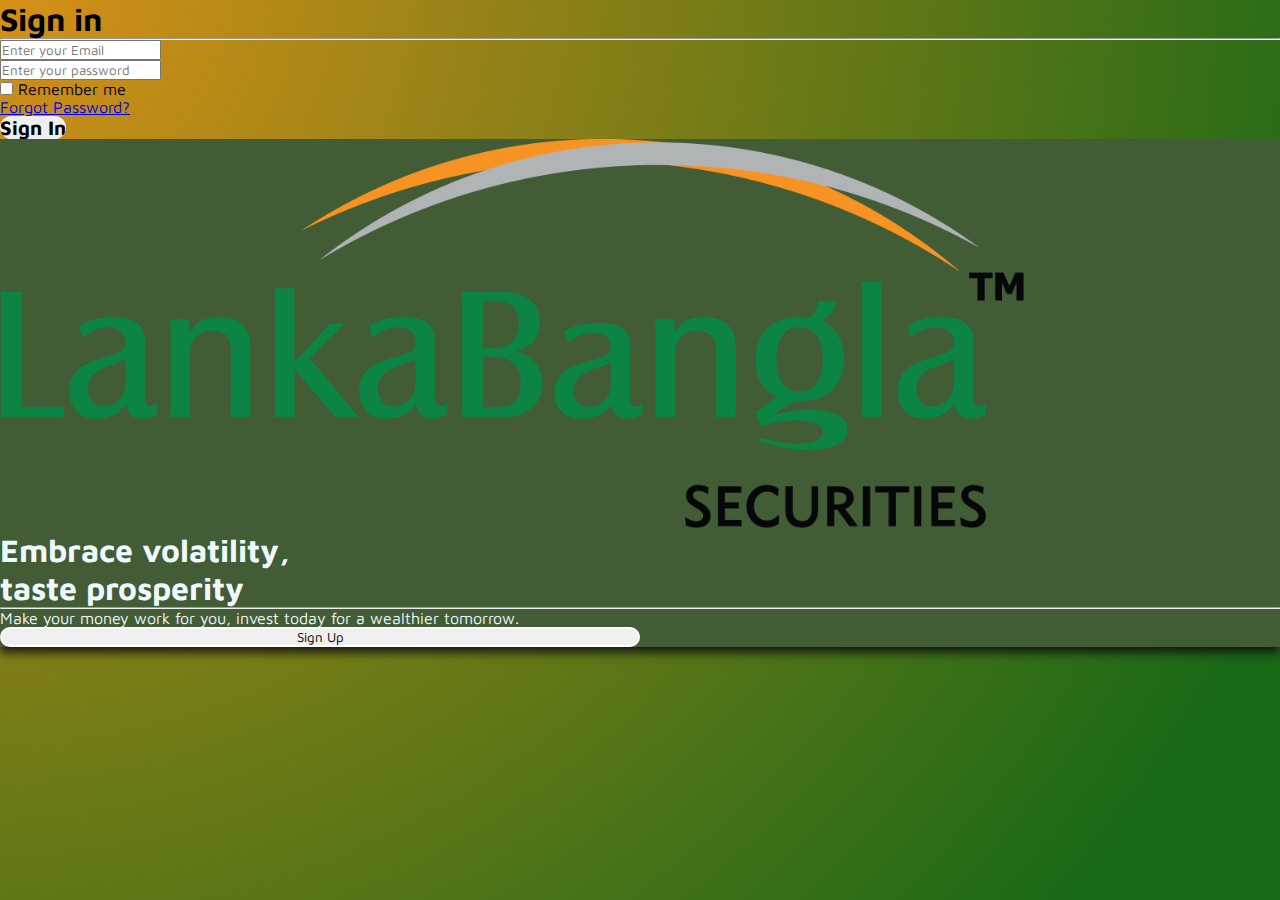
<file: index.html>
<!DOCTYPE html>
<html lang="en">

<head>
    <meta charset="UTF-8">
    <meta name="viewport" content="width=device-width, initial-scale=1.0">
    <title>Lankabangla</title>
    <link href="https://cdn.jsdelivr.net/npm/bootstrap@5.0.2/dist/css/bootstrap.min.css" rel="stylesheet"
        integrity="sha384-EVSTQN3/azprG1Anm3QDgpJLIm9Nao0Yz1ztcQTwFspd3yD65VohhpuuCOmLASjC" crossorigin="anonymous">
    <link rel="stylesheet" href="https://cdnjs.cloudflare.com/ajax/libs/font-awesome/6.4.0/css/all.min.css"
        integrity="sha512-iecdLmaskl7CVkqkXNQ/ZH/XLlvWZOJyj7Yy7tcenmpD1ypASozpmT/E0iPtmFIB46ZmdtAc9eNBvH0H/ZpiBw=="
        crossorigin="anonymous" referrerpolicy="no-referrer" />
    <link rel="stylesheet" href="assets/css/style.css">
</head>

<body>

    <div class="container">

        <!--Login-->

        <div class="row justify-content-center wrapper p-4" id="login-box">
            <div class="col-lg-10 my-auto">
                <div class="card-group myShadow">
                    <div class="card justify-content-center rounded-start p-4" style="flex-grow: 1.4;">
                        <h1 class="text-center fw-bold text-success">Sign in</h1>
                        <hr class="my-3">

                        <form action="#" method="post" class="px-3" id="login-form">

                            <div id="loginAlert"></div>

                            <div class="input-group input-group-lg form-group py-2">
                                <div class="input-group-lg">
                                    <div class="input-group-text rounded-0 p-3">
                                        <i class="fa-solid fa-envelope"></i>
                                    </div>
                                </div>
                                <input type="email" name="email" id="email" class="form-control rounded-0"
                                    placeholder="Enter your Email" required>
                            </div>

                            <div class="input-group input-group-lg form-group py-2">
                                <div class="input-group-lg">
                                    <div class="input-group-text rounded-0 p-3">
                                        <i class="fa-solid fa-key"></i>
                                    </div>
                                </div>
                                <input type="password" name="password" id="password" class="form-control rounded-0"
                                    placeholder="Enter your password" required>
                            </div>

                            <div class="form-group py-2">
                                <div class="custom-control custom-checkbox float-start">
                                    <input type="checkbox" name="rem" class="custom-control-input" id="customCheck">
                                    <label for="customCheck" class="custom-control-label"> Remember me</label>
                                </div>
                                <div class="forgot float-end">
                                    <a href="#" id="forgot-link">Forgot Password?</a>
                                </div>
                                <div class="clearfix"></div>
                            </div>

                            <div class="form-group">
                                <input type="submit" value="Sign In" id="login-btn"
                                    class="btn btn-success btn-lg col-12 myBtn">
                            </div>

                        </form>
                    </div>

                    <div class="card justify-content-center rounded-end myColor p-4">
                        <img class="img-fluid p-3 ms-5" src="assets/imgs/Logo.png" alt="">
                        <h1 class="text-center fw-bold">Embrace volatility,<br>taste prosperity</h1>
                        <hr class="my-3 bg-light myHr">
                        <p class="text-center fw-bolder text-light lead">Make your money work for you, invest today for
                            a wealthier tomorrow.</p>
                        <button class="btn btn-outline-light btn-lg align-self-center fw-bolder myLinkBtn"
                            id="register-link">Sign Up</button>
                    </div>

                </div>
            </div>
        </div>
        <!--//login-->

        <!--Signup-->

        <div class="row justify-content-center wrapper p-4" id="register-box" style="display: none;">
            <div class="col-lg-10 my-auto">
                <div class="card-group myShadow">

                    <div class="card justify-content-center rounded-end myColor p-4">
                        <img class="img-fluid p-3 ms-5" src="assets/imgs/Logo.png" alt="">
                        <h2 class="text-center fw-bold">Don't wait for the opportunity,<br>create it on the stock
                            exchange.</h2>
                        <hr class="my-3 bg-light myHr">
                        <p class="text-center fw-bolder text-light lead">To keep connect with us</p>
                        <button class="btn btn-outline-light btn-lg align-self-center fw-bolder myLinkBtn"
                            id="login-link">Sign IN</button>
                    </div>

                    <div class="card justify-content-center rounded-start p-4" style="flex-grow: 1.4;">
                        <h1 class="text-center fw-bold text-success">Create Account</h1>
                        <hr class="my-3">

                        <form action="action.php" method="post" class="px-3" id="register-form">

                            <div id="regAlert"></div>

                            <div class="input-group input-group-lg form-group py-2">
                                <div class="input-group-lg">
                                    <div class="input-group-text rounded-0 p-3">
                                        <i class="fa-solid fa-user"></i>
                                    </div>
                                </div>
                                <input type="text" name="name" id="name" class="form-control rounded-0"
                                    placeholder="Enter your full name" required>
                            </div>

                            <div class="input-group input-group-lg form-group py-2">
                                <div class="input-group-lg">
                                    <div class="input-group-text rounded-0 p-3">
                                        <i class="fa-solid fa-envelope"></i>
                                    </div>
                                </div>
                                <input type="email" name="email" id="remail" class="form-control rounded-0"
                                    placeholder="Enter your Email" required>
                            </div>

                            <div class="input-group input-group-lg form-group py-2">
                                <div class="input-group-lg">
                                    <div class="input-group-text rounded-0 p-3">
                                        <i class="fa-solid fa-key"></i>
                                    </div>
                                </div>
                                <input type="password" name="password" id="rpassword" class="form-control rounded-0"
                                    placeholder="Enter your password" required minlength="8">
                            </div>

                            <div class="input-group input-group-lg form-group py-2">
                                <div class="input-group-lg">
                                    <div class="input-group-text rounded-0 p-3">
                                        <i class="fa-solid fa-key"></i>
                                    </div>
                                </div>
                                <input type="password" name="password" id="cpassword" class="form-control rounded-0"
                                    placeholder="Confirm your password" required minlength="8">
                            </div>

                            <div class="form-group">
                                <div class="text-danger font-weight-bold" id="passError"></div>
                            </div>

                            <div class="form-group">
                                <input type="submit" value="Sign Up" id="register-btn"
                                    class="btn btn-success btn-lg col-12 myBtn">
                            </div>

                        </form>
                    </div>
                </div>
            </div>
        </div>

        <!--//Signup-->

        <!--Forgot Password-->

        <div class="row justify-content-center wrapper p-4" id="forgot-box" style="display: none;">
            <div class="col-lg-10 my-auto">
                <div class="card-group myShadow">

                    <div class="card justify-content-center rounded-start myColor p-4">
                        <img class="img-fluid p-3 ms-5" src="assets/imgs/Logo.png" alt="">
                        <h1 class="text-center fw-bold">Reset Password</h1>
                        <hr class="my-3 bg-light myHr">
                        <button class="btn btn-outline-light btn-lg align-self-center fw-bolder myLinkBtn"
                            id="back-link">Back</button>
                    </div>

                    <div class="card justify-content-center rounded-end p-4" style="flex-grow: 1.4;">
                        <h1 class="text-center fw-bold text-success">Forgot Password?</h1>
                        <hr class="my-3">
                        <p class="lead text-center text-secondary">To reset your password,enter the registered e-mail &
                            we will send intructions on your e-mail </p>

                        <form action="#" method="post" class="px-3" id="forgot-form">

                            <div class="input-group input-group-lg form-group py-2">
                                <div class="input-group-lg">
                                    <div class="input-group-text rounded-0 p-3">
                                        <i class="fa-solid fa-envelope"></i>
                                    </div>
                                </div>
                                <input type="email" name="email" id="femail" class="form-control rounded-0"
                                    placeholder="Enter your Email" required>
                            </div>

                            <div class="form-group">
                                <input type="submit" value="Reset Password" id="forgot-btn"
                                    class="btn btn-success btn-lg col-12 myBtn">
                            </div>

                        </form>
                    </div>
                </div>
            </div>
        </div>

        <!--//Forgot Password-->

    </div>


    <script src="https://cdnjs.cloudflare.com/ajax/libs/jquery/3.7.0/jquery.min.js"
        integrity="sha512-3gJwYpMe3QewGELv8k/BX9vcqhryRdzRMxVfq6ngyWXwo03GFEzjsUm8Q7RZcHPHksttq7/GFoxjCVUjkjvPdw=="
        crossorigin="anonymous" referrerpolicy="no-referrer"></script>
    <script src="https://cdn.jsdelivr.net/npm/bootstrap@5.0.2/dist/js/bootstrap.bundle.min.js"
        integrity="sha384-MrcW6ZMFYlzcLA8Nl+NtUVF0sA7MsXsP1UyJoMp4YLEuNSfAP+JcXn/tWtIaxVXM"
        crossorigin="anonymous"></script>
    <script>
        $(document).ready(function () {

            $("#register-link").click(function () {
                $("#login-box").hide();
                $("#register-box").show();
            });

            $("#login-link").click(function(){
                $("#login-box").show();
                $("#register-box").hide();
            });

            $("#forgot-link").click(function(){
                $("#login-box").hide();
                $("#forgot-box").show();
            });

            $("#back-link").click(function(){
                $("#login-box").show();
                $("#forgot-box").hide();
            });
            
            //Register Ajax Request
            $("#register-btn").click(function(e){
                if($("#register-form")[0].checkValidity()){
                    e.preventDefault();
                    $("#register-btn").val('Please Wait....');
                    if($("#rpassword").val() != $("#cpassword").val()){
                        $("#passError").text('* Password did not matched! ');
                        $("#register-btn").val('Sign up');
                    }
                    else{
                        $("#passError").text('');
                        $.ajax({
                            url: 'assets/php/action.php',
                            method: 'post',
                            data: $("register-form").serialize()+'&action=register',
                            success:function(response){
                                $("#register-btn").val('Sign up');
                                if(response == 'register'){
                                    window.location = 'home.php';
                                }
                                else{
                                    $("#regAlert").html(response);
                                }
                            }
                        })
                        
                    }
                }
            });

            //Login Ajax Request
            $("#login-btn").click(function(e){
                if($("#login-form")[0].checkValidity()){
                    e.preventDefault();

                    $("#login-btn").val('Please Wait....');
                    $.ajax({
                            url: 'assets/php/action.php',
                            method: 'post',
                            data: $("login-form").serialize()+'&action=login',
                            success:function(response){
                                $("#login-btn").val('Sign In');
                                if(response == 'login'){
                                    window.location = 'home.php';
                                }
                                else{
                                    $("#loginAlert").html(response);
                                }
                            }
                    });   
                    
                }
            });

        });
    </script>
</body>

</html>
</file>
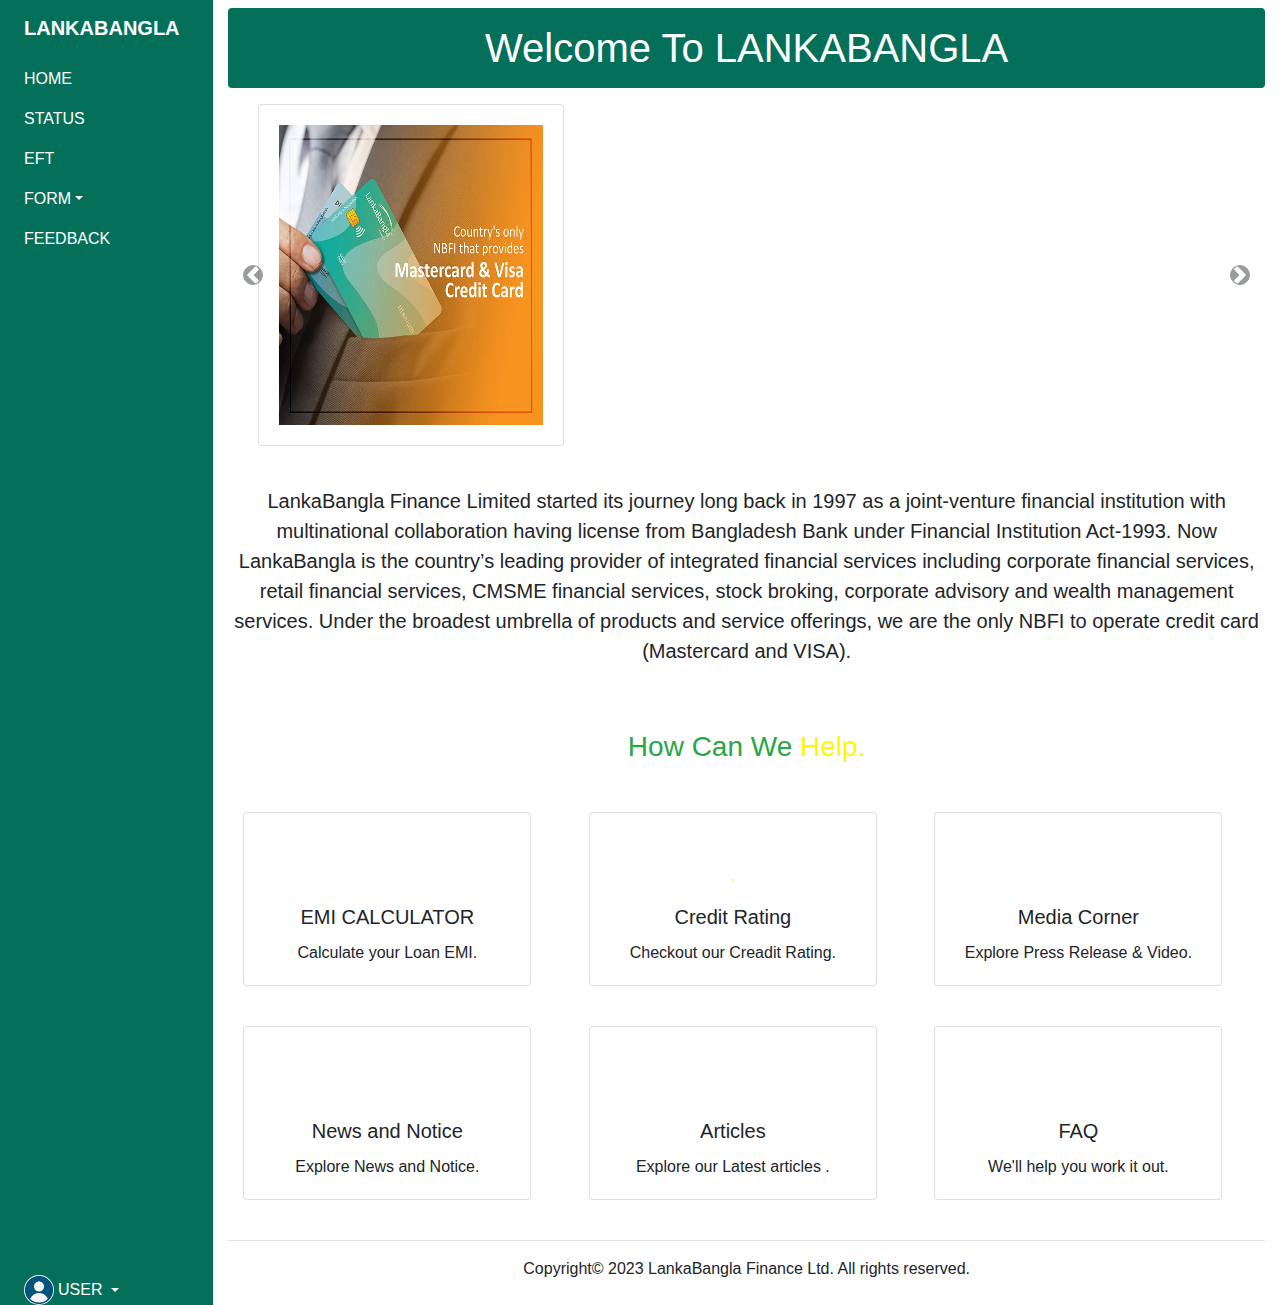
<file: fianl_customer/dashboard.html>
<!doctype html>
<html lang="en">

<head>
  <meta charset="utf-8">
  <meta name="viewport" content="width=device-width, initial-scale=1, shrink-to-fit=no">
  <title>Dashboard | Customer</title>
  <link rel="stylesheet" href="https://maxcdn.bootstrapcdn.com/bootstrap/4.0.0/css/bootstrap.min.css">
  <link rel="stylesheet" href="https://cdnjs.cloudflare.com/ajax/libs/font-awesome/5.15.2/css/all.min.css">
  <link rel="stylesheet" href="assets/css/style.css">
  <link href="https://cdn.jsdelivr.net/npm/bootstrap@4.5.3/dist/css/bootstrap.min.css" rel="stylesheet" />

  <link href="https://cdn.jsdelivr.net/npm/bootstrap@5.3.1/dist/css/bootstrap.min.css" rel="stylesheet" integrity="sha384-4bw+/aepP/YC94hEpVNVgiZdgIC5+VKNBQNGCHeKRQN+PtmoHDEXuppvnDJzQIu9" crossorigin="anonymous">
  
  <link rel="stylesheet" href="https://cdn.jsdelivr.net/npm/bootstrap@4.0.0/dist/css/bootstrap.min.css" integrity="sha384-Gn5384xqQ1aoWXA+058RXPxPg6fy4IWvTNh0E263XmFcJlSAwiGgFAW/dAiS6JXm" crossorigin="anonymous">
  <link rel="icon" type="image/x-icon" href="images/LankaBangla-Finance-Logo.png">
  <link rel="stylesheet" href="https://cdnjs.cloudflare.com/ajax/libs/font-awesome/6.4.2/css/all.min.css" integrity="sha512-z3gLpd7yknf1YoNbCzqRKc4qyor8gaKU1qmn+CShxbuBusANI9QpRohGBreCFkKxLhei6S9CQXFEbbKuqLg0DA==" crossorigin="anonymous" referrerpolicy="no-referrer" />
</head>


<body class="">


        <div class="container-fluid">
            <div class="row flex-nowrap">
                <div class="col-auto col-md-3 col-xl-2 px-sm-2 px-0 bg-color">
                    <div class="d-flex flex-column align-items-center align-items-sm-start px-3 pt-2 text-white min-vh-100 text-uppercase  h-100" >
                        <a href="#" class="d-flex align-items-center pb-3 mb-md-0 me-md-auto text-white text-decoration-none  navbar-brand">
                            <span class="fs-5 d-none d-sm-inline  text-style   ">lankabangla</span>
                        </a>

                        <ul class="nav nav-pills flex-column mb-sm-auto mb-0 align-items-center align-items-sm-start " id="menu">
                            <li class="nav-item">
                                <a href="deshboard.html" class="nav-link align-middle px-0 ">
                                    <i class="fs-4 bi-house"></i> <span class="ms-1 d-none d-sm-inline text-white">Home</span>
                                </a>
                            </li>
                            
                                <a href="status.html" class="nav-link px-0 align-middle">
                                    <i class="fs-4 bi-table"></i> <span class="ms-1 d-none d-sm-inline text-white">Status</span></a>
                            </li>
                            <li>
                                <a href="eft.html" class="nav-link px-0 align-middle">
                                    <i class="fs-4 bi-people"></i> <span class="ms-1 d-none d-sm-inline text-white">EFT</span> </a>
                            </li>
                            <li>
                                <a href="#submenu2" data-bs-toggle="collapse" class="nav-link px-0 align-middle ">
                                    <i class="fs-4 bi-bootstrap"></i> <span class="ms-1 d-none d-sm-inline dropdown-toggle text-white ">Form</span></a>
                                <ul class="collapse nav flex-column ms-1" id="submenu2" data-bs-parent="#menu">
                                    <li class="w-100">
                                        <a href="applicant.html" class="nav-link px-0"> <span class="d-none d-sm-inline text-white">BO Form</span> </a>
                                    </li>
                                    <li>
                                        <a href="nominee.html" class="nav-link px-0"> <span class="d-none d-sm-inline text-white">NOMINEE From</span> </a>
                                    </li>
                                    <li>
                                        <a href="poa.html" class="nav-link px-0"> <span class="d-none d-sm-inline text-white">POA</span> </a>
                                    </li>
                                </ul>
                            </li>

                           
                           
                            <li>
                                <a href="feedback.html" class="nav-link px-0 align-middle">
                                    <i class="fs-4 bi-people"></i> <span class="ms-1 d-none d-sm-inline text-white">Feedback</span> </a>
                            </li>
                        </ul>
                        <hr>
                        <div class="dropdown pt-5">
                            <a href="#" class="d-flex align-items-center text-white text-decoration-none dropdown-toggle" id="dropdownUser1" data-bs-toggle="dropdown" aria-expanded="false">
                                <img src="images/download (1).png" alt="hugenerd" width="30" height="30" class="rounded-circle">
                                <span class="d-none d-sm-inline mx-1">User</span>
                            </a>
                            <ul class="dropdown-menu dropdown-menu-dark text-small shadow" aria-labelledby="dropdownUser1">
                                
                                <li><a class="dropdown-item" href="#">Profile</a></li>
                                <li>
                                    <hr class="dropdown-divider">
                                </li>
                                <li><a class="dropdown-item" href="#">Sign out</a></li>
                            </ul>
                        </div>
                    </div>
                </div>
               <div class="col py-2 text-center  ">
                    <h1 class="text-white bg-lan rounded p-3">Welcome To LANKABANGLA</h1>
                   
                    <div class="container text-center my-3 con-style">
                        
                        <div class="row mx-auto my-auto">
                            <div id="recipeCarousel" class="carousel slide w-100" data-ride="carousel">
                                <div class="carousel-inner w-100" role="listbox">
                                    <div class="carousel-item active">
                                        <div class="col-md-4">
                                            <div class="card card-body">
                                                <img class="img-fluid" src="images/carousel/1.jpg">
                                            </div>
                                        </div>
                                    </div>
                                    <div class="carousel-item">
                                        <div class="col-md-4">
                                            <div class="card card-body ">
                                                <img class="img-fluid  " src="images/carousel/2.jpg">
                                            </div>
                                        </div>
                                    </div>
                                    <div class="carousel-item">
                                        <div class="col-md-4">
                                            <div class="card card-body">
                                                <img class="img-fluid" src="images/carousel/3.jpg">
                                            </div>
                                        </div>
                                    </div>
                                    <div class="carousel-item">
                                        <div class="col-md-4">
                                            <div class="card card-body">
                                                <img class="img-fluid" src="images/carousel/4.jpg">
                                            </div>
                                        </div>
                                    </div>
                                    <div class="carousel-item">
                                        <div class="col-md-4">
                                            <div class="card card-body">
                                                <img class="img-fluid" src="images/carousel/5.jpg">
                                            </div>
                                        </div>
                                    </div>
                                    <div class="carousel-item">
                                        <div class="col-md-4">
                                            <div class="card card-body">
                                                <img class="img-fluid" src="images/carousel/6.jpg">
                                            </div>
                                        </div>
                                    </div>
                                </div>
                                <a class="carousel-control-prev w-auto" href="#recipeCarousel" role="button" data-slide="prev">
                                    <span class="carousel-control-prev-icon bg-dark border border-dark rounded-circle" aria-hidden="true"></span>
                                    <span class="sr-only">Previous</span>
                                </a>
                                <a class="carousel-control-next w-auto" href="#recipeCarousel" role="button" data-slide="next">
                                    <span class="carousel-control-next-icon bg-dark border border-dark rounded-circle" aria-hidden="true"></span>
                                    <span class="sr-only">Next</span>
                                </a>
                            </div>
                        </div>
                       
                    </div>
                
                    <p class="lead py-4">
                        LankaBangla Finance Limited started its journey long back in 1997 as a joint-venture financial institution with multinational collaboration having license from Bangladesh Bank under Financial Institution Act-1993. Now LankaBangla is the country’s leading provider of integrated financial services including corporate financial services, retail financial services, CMSME financial services, stock broking, corporate advisory and wealth management services. Under the broadest umbrella of products and service offerings, we are the only NBFI to operate credit card (Mastercard and VISA). </p>
                        <h3 class="text-center text-success p-4">How Can We <span style="color: #fff700;"> Help.</span></h3>

                        <div class="row mx-auto my-auto py-2 ">
                         <div class="col-md-4 py-2 ">
                            <div class="card" style="width: 18rem;">
                                <!-- <img src="" class="card-img-top" alt="..." > -->
                                <i class="fa-solid fa-calculator fa-2xl mt-5 " style="color: #fff700; "></i>
                                <div class="card-body">
                                  <h5 class="card-title">EMI  CALCULATOR</h5>
                                  <p class="card-text">Calculate your Loan EMI.</p>
                                  
                                </div>
                              </div>
                         </div>
                         <div class="col-md-4 py-2">
                            <div class="card" style="width: 18rem;">
                                <i class="fa-regular fa-star fa-2xl mt-5" style="color: #fff700;"></i>
                                <div class="card-body">
                                  <h5 class="card-title">Credit Rating</h5>
                                  <p class="card-text">Checkout our Creadit Rating.</p>
                                  
                                </div>
                              </div>
                         </div>
                         <div class="col-md-4 py-2">
                            <div class="card" style="width: 18rem;">
                                <i class="fa-regular fa-camera fa-2xl mt-5" style="color: #fff700;"></i>
                                <div class="card-body">
                                  <h5 class="card-title">Media Corner</h5>
                                  <p class="card-text">Explore Press Release & Video.</p>
                                 
                                </div>
                              </div>
                         </div>

                        </div>





                        <div class="row mx-auto my-auto py-3  ">
                            <div class="col-md-4 py-2 ">
                               <div class="card" style="width: 18rem;">
                                   
                                <i class="fa-regular fa-newspaper fa-2xl mt-5" style="color: #fbff00;"></i>
                                   <div class="card-body">
                                    <h5 class="card-title">News and Notice</h5>
                                    <p class="card-text">Explore News and Notice.</p>
                                   </div>
                                 </div>
                            </div>
                            <div class="col-md-4 py-2">
                               <div class="card" style="width: 18rem;">
                                <i class="fa-regular fa-newspaper fa-2xl mt-5" style="color: #eeff00;"></i>
                                   <div class="card-body">
                                     <h5 class="card-title">Articles</h5>
                                     <p class="card-text">Explore our Latest articles .</p>
                                     
                                   </div>
                                 </div>
                            </div>
                            <div class="col-md-4 py-2">
                               <div class="card" style="width: 18rem;">
                                <i class="fa-solid fa-question fa-2xl mt-5" style="color: #eeff00;"></i>
                                   <div class="card-body">
                                     <h5 class="card-title">FAQ</h5>
                                     <p class="card-text">We'll help you work it out.</p>
                                    
                                   </div>
                                 </div>
                            </div>
   
                           </div>

                           <hr>

          <p>Copyright© 2023 LankaBangla Finance Ltd. All rights reserved.</p>





                </div> 
              
            </div>
           
        </div>
        
     




       
        
    

  <script src="https://cdn.jsdelivr.net/npm/bootstrap@5.3.1/dist/js/bootstrap.bundle.min.js" integrity="sha384-HwwvtgBNo3bZJJLYd8oVXjrBZt8cqVSpeBNS5n7C8IVInixGAoxmnlMuBnhbgrkm" crossorigin="anonymous"></script>
  <script src="https://code.jquery.com/jquery-3.2.1.slim.min.js" integrity="sha384-KJ3o2DKtIkvYIK3UENzmM7KCkRr/rE9/Qpg6aAZGJwFDMVNA/GpGFF93hXpG5KkN" crossorigin="anonymous"></script>
  <script src="https://cdn.jsdelivr.net/npm/popper.js@1.12.9/dist/umd/popper.min.js" integrity="sha384-ApNbgh9B+Y1QKtv3Rn7W3mgPxhU9K/ScQsAP7hUibX39j7fakFPskvXusvfa0b4Q" crossorigin="anonymous"></script>
  <script src="https://cdn.jsdelivr.net/npm/bootstrap@4.0.0/dist/js/bootstrap.min.js" integrity="sha384-JZR6Spejh4U02d8jOt6vLEHfe/JQGiRRSQQxSfFWpi1MquVdAyjUar5+76PVCmYl" crossorigin="anonymous"></script>


  <script>

      $('#recipeCarousel').carousel({
        interval: 10000
      })
      
      $('.carousel .carousel-item').each(function(){
          var minPerSlide = 3;
          var next = $(this).next();
          if (!next.length) {
          next = $(this).siblings(':first');
          }
          next.children(':first-child').clone().appendTo($(this));
          
          for (var i=0;i<minPerSlide;i++) {
              next=next.next();
              if (!next.length) {
                  next = $(this).siblings(':first');
                }
              
              next.children(':first-child').clone().appendTo($(this));
            }
      });
      
      
      
      </script>

</body>

</html
</file>
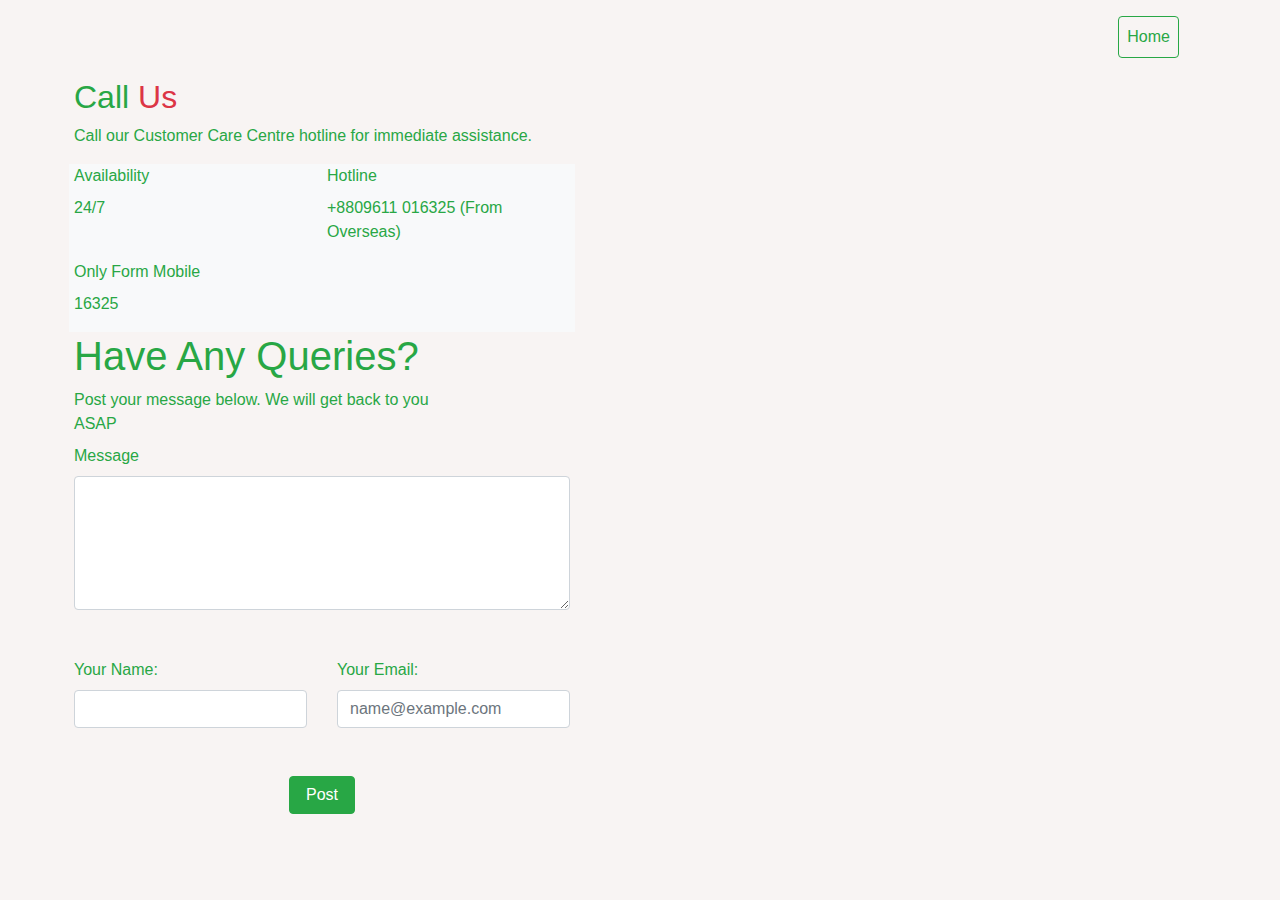
<file: fianl_customer/feedback.html>
<!DOCTYPE html>
<html lang="en">
<head>
    <meta charset="UTF-8">
    <meta name="viewport" content="width=device-width, initial-scale=1.0">
    <title>Feedback</title>

    <link rel="stylesheet" href="https://maxcdn.bootstrapcdn.com/bootstrap/4.0.0/css/bootstrap.min.css">
    <link rel="stylesheet" href="https://cdnjs.cloudflare.com/ajax/libs/font-awesome/5.15.2/css/all.min.css">
    <link rel="stylesheet" href="assets/css/style.css">
    <link href="https://cdn.jsdelivr.net/npm/bootstrap@4.5.3/dist/css/bootstrap.min.css" rel="stylesheet" />
  
    <link href="https://cdn.jsdelivr.net/npm/bootstrap@5.3.1/dist/css/bootstrap.min.css" rel="stylesheet" integrity="sha384-4bw+/aepP/YC94hEpVNVgiZdgIC5+VKNBQNGCHeKRQN+PtmoHDEXuppvnDJzQIu9" crossorigin="anonymous">
    <link rel="stylesheet" href="https://cdn.jsdelivr.net/npm/bootstrap@4.0.0/dist/css/bootstrap.min.css" integrity="sha384-Gn5384xqQ1aoWXA+058RXPxPg6fy4IWvTNh0E263XmFcJlSAwiGgFAW/dAiS6JXm" crossorigin="anonymous">
    <link rel="icon" type="image/x-icon" href="images/LankaBangla-Finance-Logo.png">
</head>
<body class="color-body">
    <div class="container-fluid  ">
        
        <div class="container   ">
            <div class="row-12 d-flex justify-content-xl-end p-3">
                <a href="dashboard.html">
                <button type="button" class="btn btn-outline-success p-2  ">Home</button>
                </a>
            </div>
            
          <div class="row ">
            
    <div class="m-1 text-success">
        <h2>Call <span class="text-danger">
            Us
        </span></h2>
        <p>Call our Customer Care Centre hotline for immediate assistance.</p>


        <div class="form-row row bg-light ">
            <div class="col-md-6 ">
              <label for="">Availability</label>
             <p>	24/7</p>
            </div>
            <div class="col-md-6 ">
              
              <label for="" class="  ">Hotline</label>
              <p>+8809611 016325 (From Overseas)</p>
            </div>
            <div class="col-md-6 ">
              
                <label for="" class=" w-100 ">Only Form Mobile</label>
                <p>	16325</p>
              </div>
          </div>





        <h1 class="text-success">Have Any Queries?</h1>
        <div class="fs-6 fw-light mb-2 w-75 ">Post your message below. We will get back to you ASAP</div>
        <form id="contact_form" name="contact_form" method="post">
            <div class="mb-5">
                <label for="message">Message</label>
                <textarea class="form-control" id="message" name="message" rows="5"></textarea>
            </div>
            <div class="mb-5 row">
                <div class="col">
                    <label>Your Name:</label>
                    <input type="text" required maxlength="50" class="form-control" id="name" name="name">
                </div>
                <div class="col">
                    <label for="email_addr">Your Email:</label>
                    <input type="email" required maxlength="50" class="form-control" id="email_addr" name="email"
                        placeholder="name@example.com">
                </div>
            </div>
            <div class="text-center ">
            <button type="submit" class="btn btn-success px-3">Post</button>
           
            </div>
        </form>
        </div>
</div>
</div>
</div>














    <script src="https://cdn.jsdelivr.net/npm/bootstrap@5.3.1/dist/js/bootstrap.bundle.min.js" integrity="sha384-HwwvtgBNo3bZJJLYd8oVXjrBZt8cqVSpeBNS5n7C8IVInixGAoxmnlMuBnhbgrkm" crossorigin="anonymous"></script>
 
        <script src="https://code.jquery.com/jquery-3.2.1.slim.min.js" integrity="sha384-KJ3o2DKtIkvYIK3UENzmM7KCkRr/rE9/Qpg6aAZGJwFDMVNA/GpGFF93hXpG5KkN" crossorigin="anonymous"></script>
        <script src="https://cdn.jsdelivr.net/npm/popper.js@1.12.9/dist/umd/popper.min.js" integrity="sha384-ApNbgh9B+Y1QKtv3Rn7W3mgPxhU9K/ScQsAP7hUibX39j7fakFPskvXusvfa0b4Q" crossorigin="anonymous"></script>
        <script src="https://cdn.jsdelivr.net/npm/bootstrap@4.0.0/dist/js/bootstrap.min.js" integrity="sha384-JZR6Spejh4U02d8jOt6vLEHfe/JQGiRRSQQxSfFWpi1MquVdAyjUar5+76PVCmYl" crossorigin="anonymous"></script>


        
</body>

</html>
</file>
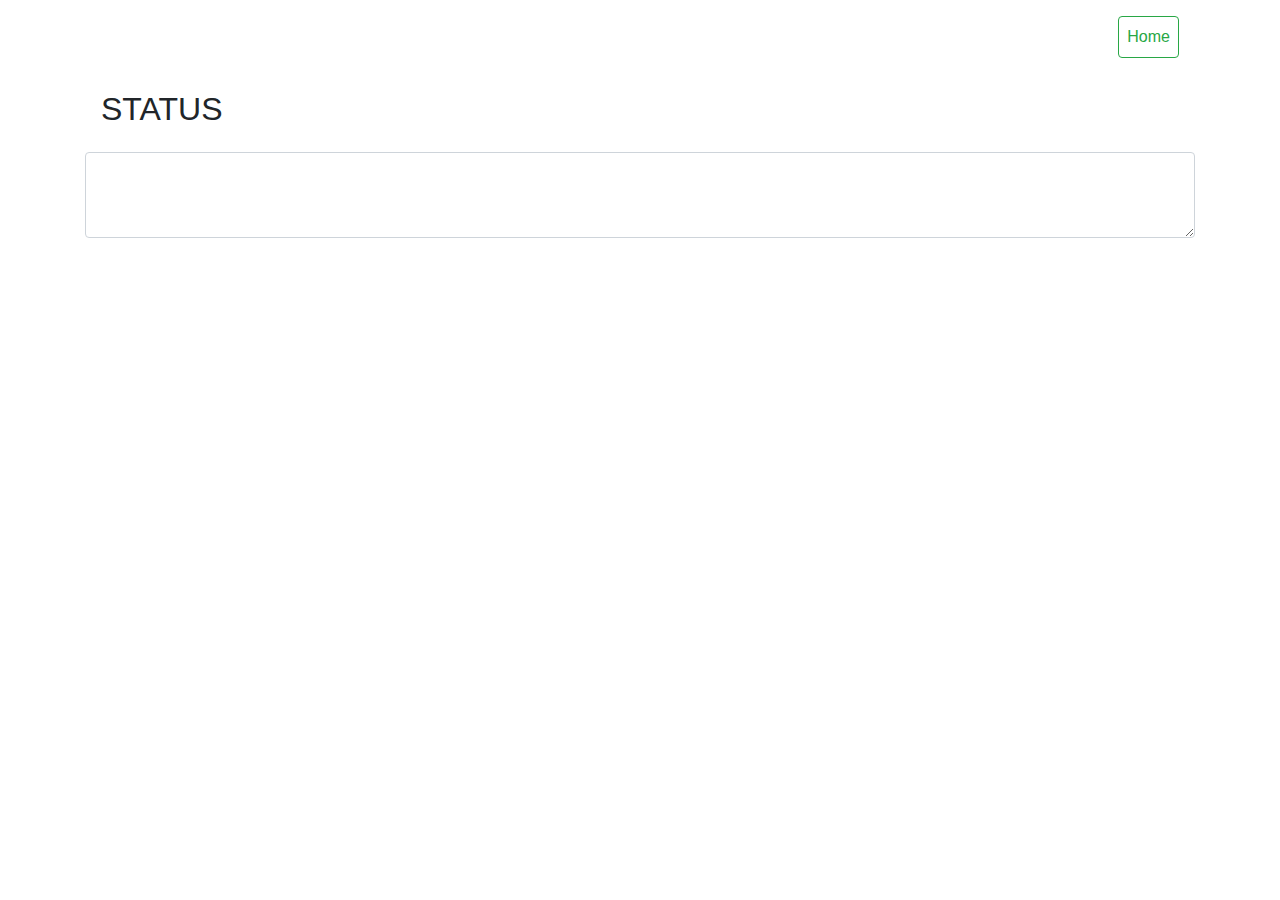
<file: fianl_customer/status.html>
<!DOCTYPE html>
<html lang="en">
<head>
    <meta charset="UTF-8">
    <meta name="viewport" content="width=device-width, initial-scale=1.0">
    <title>Status</title>

    <link rel="stylesheet" href="https://maxcdn.bootstrapcdn.com/bootstrap/4.0.0/css/bootstrap.min.css">
    <link rel="stylesheet" href="https://cdnjs.cloudflare.com/ajax/libs/font-awesome/5.15.2/css/all.min.css">
    <link rel="stylesheet" href="assets/css/style.css">
    <link href="https://cdn.jsdelivr.net/npm/bootstrap@4.5.3/dist/css/bootstrap.min.css" rel="stylesheet" />
  
    <link href="https://cdn.jsdelivr.net/npm/bootstrap@5.3.1/dist/css/bootstrap.min.css" rel="stylesheet" integrity="sha384-4bw+/aepP/YC94hEpVNVgiZdgIC5+VKNBQNGCHeKRQN+PtmoHDEXuppvnDJzQIu9" crossorigin="anonymous">
    <link rel="stylesheet" href="https://cdn.jsdelivr.net/npm/bootstrap@4.0.0/dist/css/bootstrap.min.css" integrity="sha384-Gn5384xqQ1aoWXA+058RXPxPg6fy4IWvTNh0E263XmFcJlSAwiGgFAW/dAiS6JXm" crossorigin="anonymous">
    <link rel="icon" type="image/x-icon" href="images/LankaBangla-Finance-Logo.png">
</head>
<body class=" ">
    <div class="container-fluid  ">
        <div class="row">

        
        
        <div class="container   ">
            <div class="row-12 d-flex justify-content-xl-end p-3">
                <a href="deshboard.html">
                    <button type="button" class="btn btn-outline-success p-2  ">Home</button>
                </a>
                
            </div>
            
         <h2 class="p-3">STATUS</h2>
         <div class=" row">
            <div class="col-md-12 text-danger">
              
              <textarea placeholder="" rows="3" class="form-control"></textarea>
            </div>
          </div>
         
</div>
</div>
</div>














    <script src="https://cdn.jsdelivr.net/npm/bootstrap@5.3.1/dist/js/bootstrap.bundle.min.js" integrity="sha384-HwwvtgBNo3bZJJLYd8oVXjrBZt8cqVSpeBNS5n7C8IVInixGAoxmnlMuBnhbgrkm" crossorigin="anonymous"></script>
 
        <script src="https://code.jquery.com/jquery-3.2.1.slim.min.js" integrity="sha384-KJ3o2DKtIkvYIK3UENzmM7KCkRr/rE9/Qpg6aAZGJwFDMVNA/GpGFF93hXpG5KkN" crossorigin="anonymous"></script>
        <script src="https://cdn.jsdelivr.net/npm/popper.js@1.12.9/dist/umd/popper.min.js" integrity="sha384-ApNbgh9B+Y1QKtv3Rn7W3mgPxhU9K/ScQsAP7hUibX39j7fakFPskvXusvfa0b4Q" crossorigin="anonymous"></script>
        <script src="https://cdn.jsdelivr.net/npm/bootstrap@4.0.0/dist/js/bootstrap.min.js" integrity="sha384-JZR6Spejh4U02d8jOt6vLEHfe/JQGiRRSQQxSfFWpi1MquVdAyjUar5+76PVCmYl" crossorigin="anonymous"></script>


        
</body>

</html>
</file>
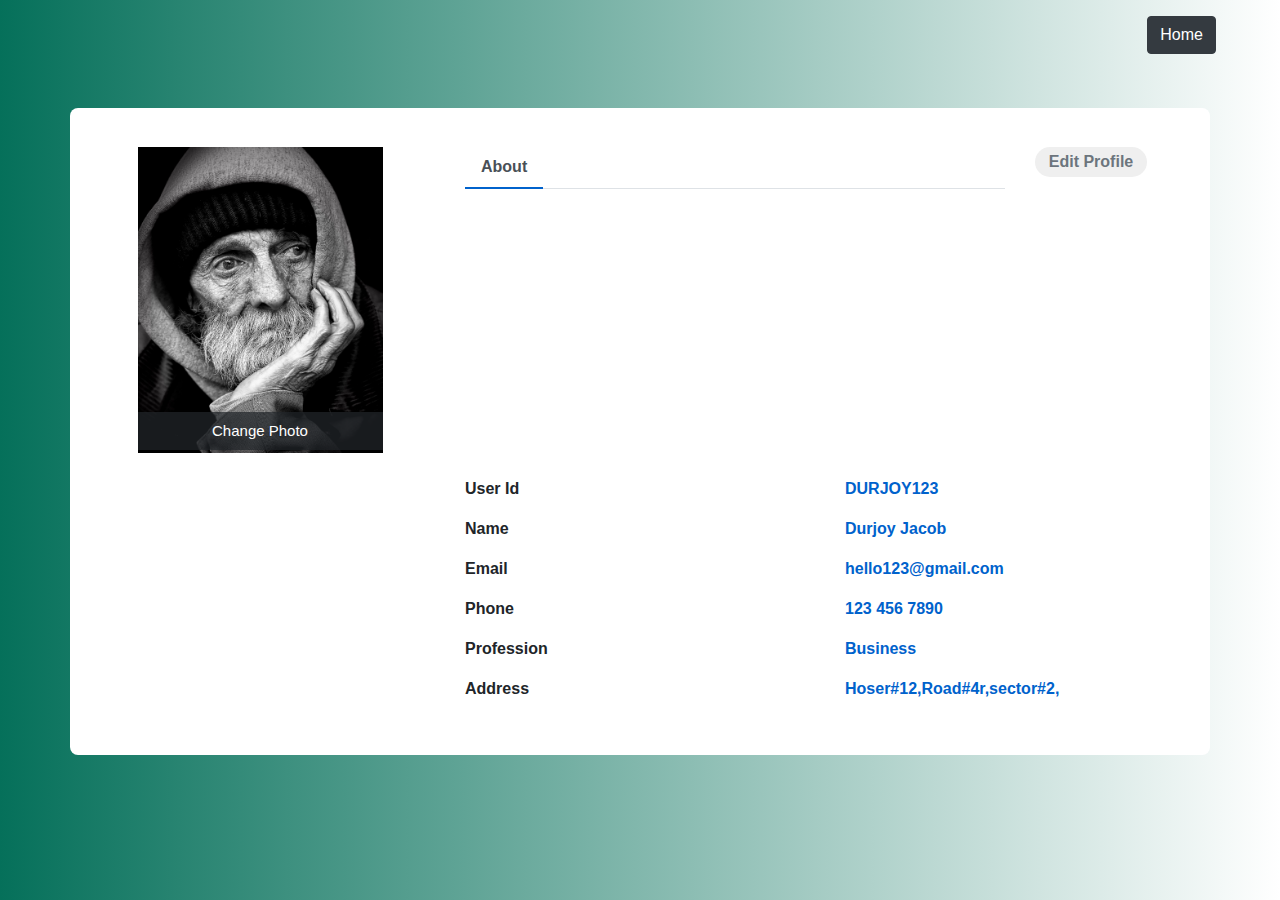
<file: fianl_customer/User.html>
<!DOCTYPE html>
<html lang="en">
<head>
    <meta charset="UTF-8">
    <meta name="viewport" content="width=device-width, initial-scale=1.0">
    <title>User</title>
    <link rel="stylesheet" href="assets/css/style.css">
    <link href="//maxcdn.bootstrapcdn.com/bootstrap/4.1.1/css/bootstrap.min.css" rel="stylesheet" id="bootstrap-css">
<script src="//maxcdn.bootstrapcdn.com/bootstrap/4.1.1/js/bootstrap.min.js"></script>
<script src="//cdnjs.cloudflare.com/ajax/libs/jquery/3.2.1/jquery.min.js"></script>
</head>
<body class="body-color">
    <div class=" text-right p-3 ">
        <a href="deshboard.html">
            <button type="button" class="btn btn-dark mr-5 ">Home</button>
        </a>
        
    </div>
    <div class="container emp-profile">
        
            <form method="post">
                <div class="row">
                    
                    <div class="col-md-4">
                        <div class="profile-img">
                            <img src="images/people-peoples-homeless-male.jpg" alt=""/>
                            <div class="file btn btn-lg btn-primary">
                                Change Photo
                                <input type="file" name="file"/>
                            </div>
                        </div>
                    </div>
                    <div class="col-md-6">
                        <div class="profile-head">
                                    
                                   
                            <ul class="nav nav-tabs" id="myTab" role="tablist">
                                <li class="nav-item">
                                    <a class="nav-link active" id="home-tab" data-toggle="tab" href="#home" role="tab" aria-controls="home" aria-selected="true">About</a>
                                </li>
                                
                                
                            </ul>
                        </div>
                    </div>
                    <div class="col-md-2">
                        <input type="submit" class="profile-edit-btn" name="btnAddMore" value="Edit Profile"/>
                    </div>
                    
                </div>
                <div class="row ">
                    <div class="col-md-4">
                        <div class="profile-work">
                          
                        </div>
                    </div>
                    <div class="col-md-8  ">
                        <div class="tab-content profile-tab" id="myTabContent">
                            <div class="tab-pane fade show active" id="home" role="tabpanel" aria-labelledby="home-tab">
                                        <div class="row">
                                            <div class="col-md-6">
                                                <label>User Id</label>
                                            </div>
                                            <div class="col-md-6">
                                                <p>DURJOY123</p>
                                            </div>
                                        </div>
                                        <div class="row">
                                            <div class="col-md-6">
                                                <label>Name</label>
                                            </div>
                                            <div class="col-md-6">
                                                <p>Durjoy Jacob</p>
                                            </div>
                                        </div>
                                        <div class="row">
                                            <div class="col-md-6">
                                                <label>Email</label>
                                            </div>
                                            <div class="col-md-6">
                                                <p>hello123@gmail.com</p>
                                            </div>
                                        </div>
                                        <div class="row">
                                            <div class="col-md-6">
                                                <label>Phone</label>
                                            </div>
                                            <div class="col-md-6">
                                                <p>123 456 7890</p>
                                            </div>
                                        </div>
                                        <div class="row">
                                            <div class="col-md-6">
                                                <label>Profession</label>
                                            </div>
                                            <div class="col-md-6">
                                                <p>Business</p>
                                            </div>
                                        </div>
                                        <div class="row">
                                            <div class="col-md-6">
                                                <label>Address</label>
                                            </div>
                                            <div class="col-md-6">
                                                <p>Hoser#12,Road#4r,sector#2,</p>
                                            </div>
                                        </div>
                            </div>
                           
                        </div>
                    </div>
                </div>
            </form>           
        </div>
</body>
</html>
</file>
<file: assets/css/style.css>
@import url('https://fonts.googleapis.com/css2?family=Bai+Jamjuree:wght@400;500;600;700&family=Maven+Pro:wght@400;500;600;700;800;900&family=Poppins:wght@200;300;400;500;600;700&family=Ubuntu:ital@1&display=swap');

*{
    margin: 0;
    padding: 0;
    -webkit-box-sizing: border-box;
    -moz-box-sizing: border-box;
    box-sizing: border-box;
    font-family: 'Maven Pro', sans-serif;
}

body{
    height: 100vh;
    background-image: radial-gradient(circle farthest-corner at -3.1% -4.3%, rgb(221, 145, 23) 0%, rgb(25, 105, 23) 90%);
}

.wrapper{
    height: 100vh;
}

.myColor{
    background: rgb(66, 92, 54);
    color: aliceblue;
}
.myColor img{
    width: 80%;
}

.myShadow{
    box-shadow: 0 5px 10px #111;
}
.myBtn{
    border-radius: 50px;
    font-weight: bold;
    font-size: 20px;
    border: none;
}

.myBtn:hover{
    background-color: rgb(221, 145, 23);
}

.myHr{
    height: 2px;
    border-radius: 100px;
}

.myLinkBtn{
    border-radius: 100px;
    width: 50%;
    border: 2px solid #fff;
}

@media (max-width: 720px){
    .wrapper{
        margin: 2px;
    }    
}
</file>
<file: fianl_customer/assets/css/style.css>
.color-body
 {background-color: rgb(248, 244, 243);}
 .color-form{
  background-color: white;
  border-radius: 5px;
 } 
.session-title {
  padding: 30px;
  margin: 0px;
}
.session-title h2 {
  width: 100%;
  text-align: center;
  font-size: 1.8rem;
}
.session-title p {
  width: 100%;
  text-align: center;
  font-size: 0.9rem;
}

.cf-container {
  margin-top: 5%;
}
.cf-container .form-row {
  margin-bottom: 20px;
}
.cf-container .form-row label {
  font-weight: 600;
  font-size: 0.93rem;
  margin-bottom: 4px;
}
.cf-container .form-row .form-control {
  border-radius: 0px;
  background-color: rgba(234, 233, 233, 0.78);
}
.cf-container .agre p {
  font-size: 0.9rem;
}
.input-group-append {
  cursor: pointer;
}
/*# sourceMappingURL=style.css.map */
.nav-img{
  background-color:rgb(1, 64, 113) ;
}


/* --------------sidebar-----------*/
.bg-color{
  background-color:#05705A;
  opacity: o.6;
}
.text-style{
  font-weight: bold;
  color: white;
  
}
.con-style {
  position: relative;
  text-align: center;
  color: white;
  
  
}
.centered {
  position: absolute;
  top: 30%;
  left: 50%;
  transform: translate(-50%, -50%);
}
.bg-lan{
  background-color:#05705A ;
}



/* slider */
@media (max-width: 768px) {
  .carousel-inner .carousel-item > div {
      display: none;
  }
  .carousel-inner .carousel-item > div:first-child {
      display: block;
  }
}

.carousel-inner .carousel-item.active,
.carousel-inner .carousel-item-next,
.carousel-inner .carousel-item-prev {
  display: flex;
}

/* display 3 */
@media (min-width: 768px) {
  
  .carousel-inner .carousel-item-right.active,
  .carousel-inner .carousel-item-next {
    transform: translateX(33.333%);
  }
  
  .carousel-inner .carousel-item-left.active, 
  .carousel-inner .carousel-item-prev {
    transform: translateX(-33.333%);
  }
}

.carousel-inner .carousel-item-right,
.carousel-inner .carousel-item-left{ 
transform: translateX(0);
}

.carousel-inner img{
  height: 300px;
  width: 300px;
}
/* user css */
.body-color{
  background: -webkit-linear-gradient(left, #05705A, white);
}
.emp-profile{
  padding: 3%;
  margin-top: 3%;
  margin-bottom: 3%;
  border-radius: 0.5rem;
  background: #fff;
}
.profile-img{
  text-align: center;
}
.profile-img img{
  width: 70%;
  height: 100%;
}
.profile-img .file {
  position: relative;
  overflow: hidden;
  margin-top: -20%;
  width: 70%;
  border: none;
  border-radius: 0;
  font-size: 15px;
  background: #212529b8;
}
.profile-img .file input {
  position: absolute;
  opacity: 0;
  right: 0;
  top: 0;
}
.profile-head h5{
  color: #333;
}
.profile-head h6{
  color: #0062cc;
}
.profile-edit-btn{
  border: none;
  border-radius: 1.5rem;
  width: 70%;
  padding: 2%;
  font-weight: 600;
  color: #6c757d;
  cursor: pointer;
}

.profile-head .nav-tabs{
  margin-bottom:5%;
}
.profile-head .nav-tabs .nav-link{
  font-weight:600;
  border: none;
}
.profile-head .nav-tabs .nav-link.active{
  border: none;
  border-bottom:2px solid #0062cc;
}
.profile-work{
  padding: 14%;
  margin-top: -15%;
}
.profile-work p{
  font-size: 12px;
  color: #818182;
  font-weight: 600;
  margin-top: 10%;
}
.profile-work a{
  text-decoration: none;
  color: #495057;
  font-weight: 600;
  font-size: 14px;
}
.profile-work ul{
  list-style: none;
}
.profile-tab label{
  font-weight: 600;
}
.profile-tab p{
  font-weight: 600;
  color: #0062cc;
}
</file>
